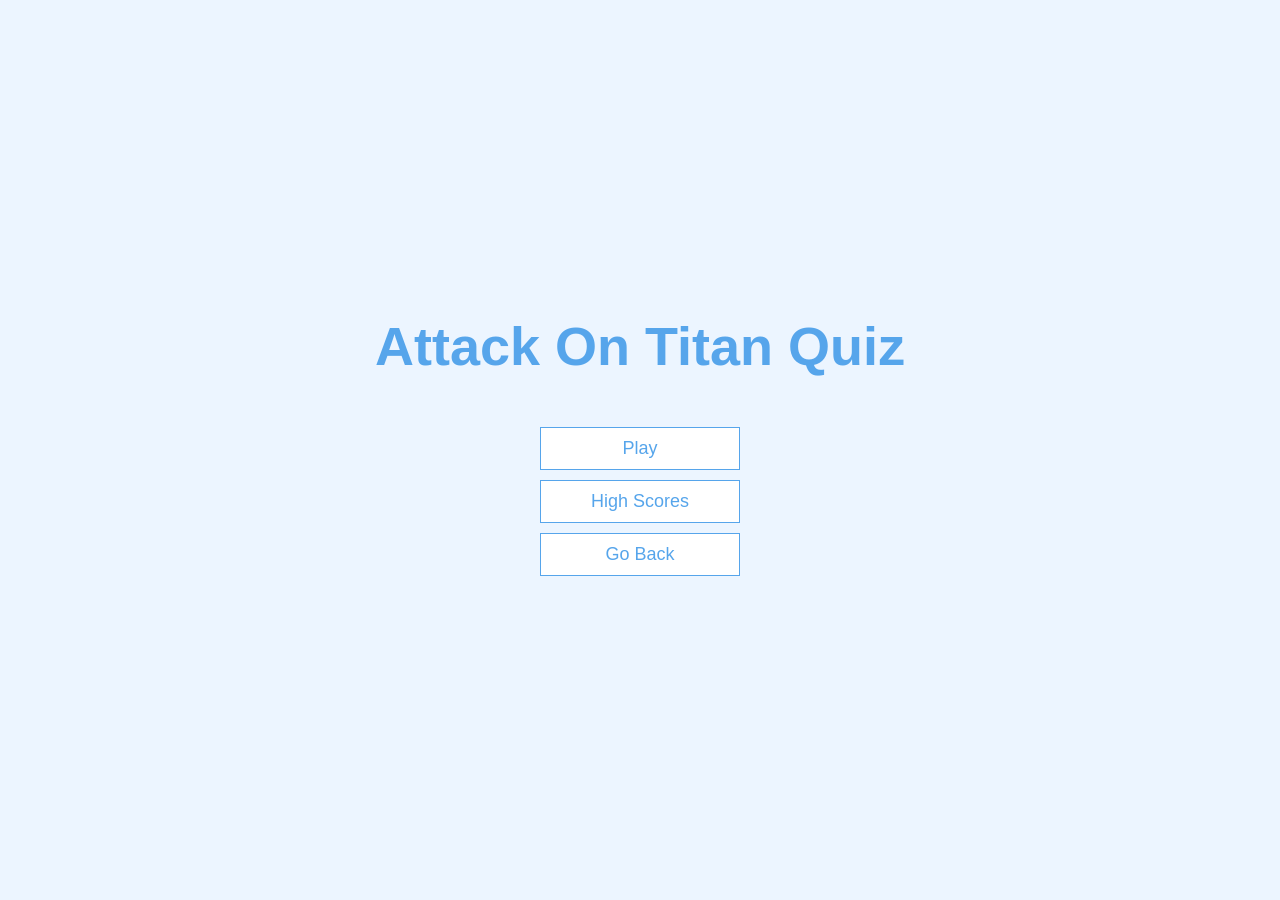
<file: index.html>
<!DOCTYPE html>
<html lang="en">
  <head>
    <meta charset="UTF-8" />
    <meta name="viewport" content="width=device-width, initial-scale=1.0" />
    <meta http-equiv="X-UA-Compatible" content="ie=edge" />
    <title>Attack On Titan Quiz</title>
    <link rel="stylesheet" href="/css/app.css" />
  </head>
  <body>
    <div class="container">
      <div id="home" class="flex-center flex-column">
        <h1>Attack On Titan Quiz</h1>
        <a class="btn" href="game.html">Play</a>
        <a class="btn" href="highscores.html">High Scores</a>
        <a class="btn" href="AOT.html">Go Back</a>
      </div>
    </div>
  </body>
</html>
</file>
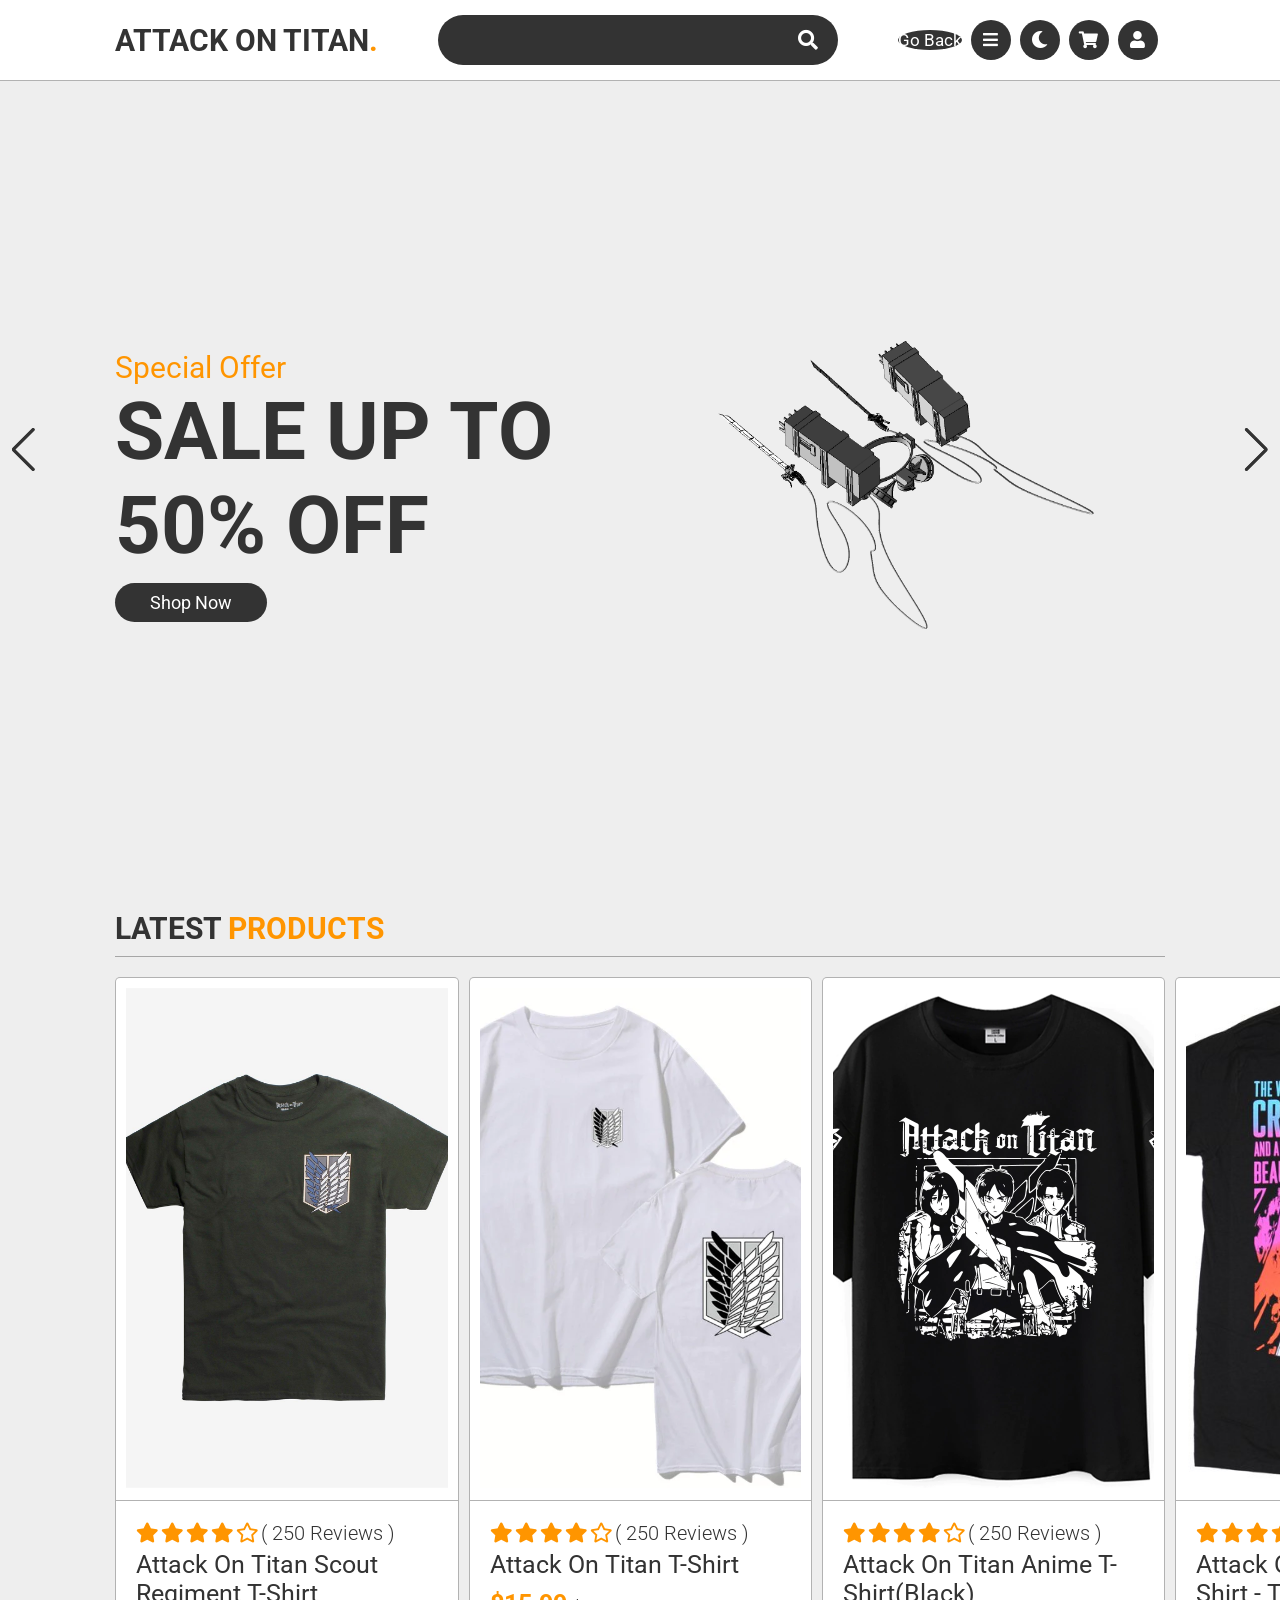
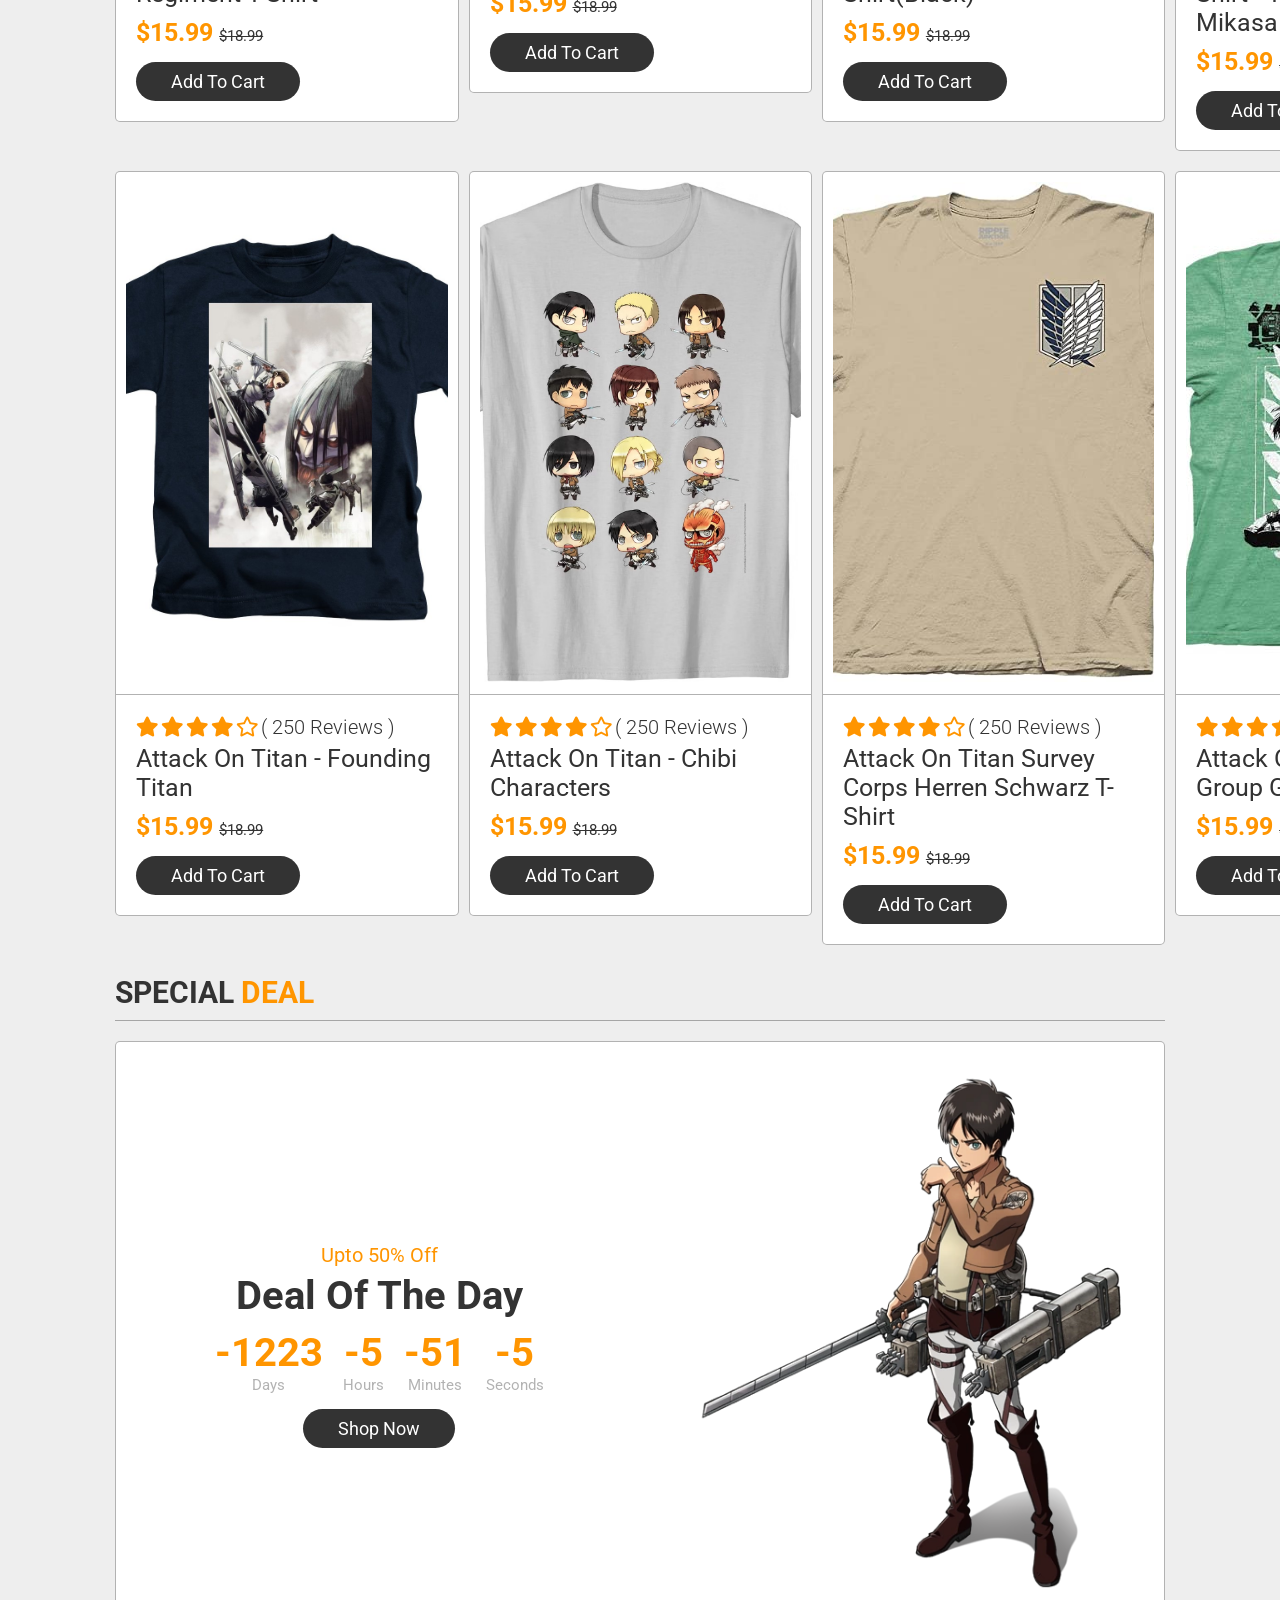
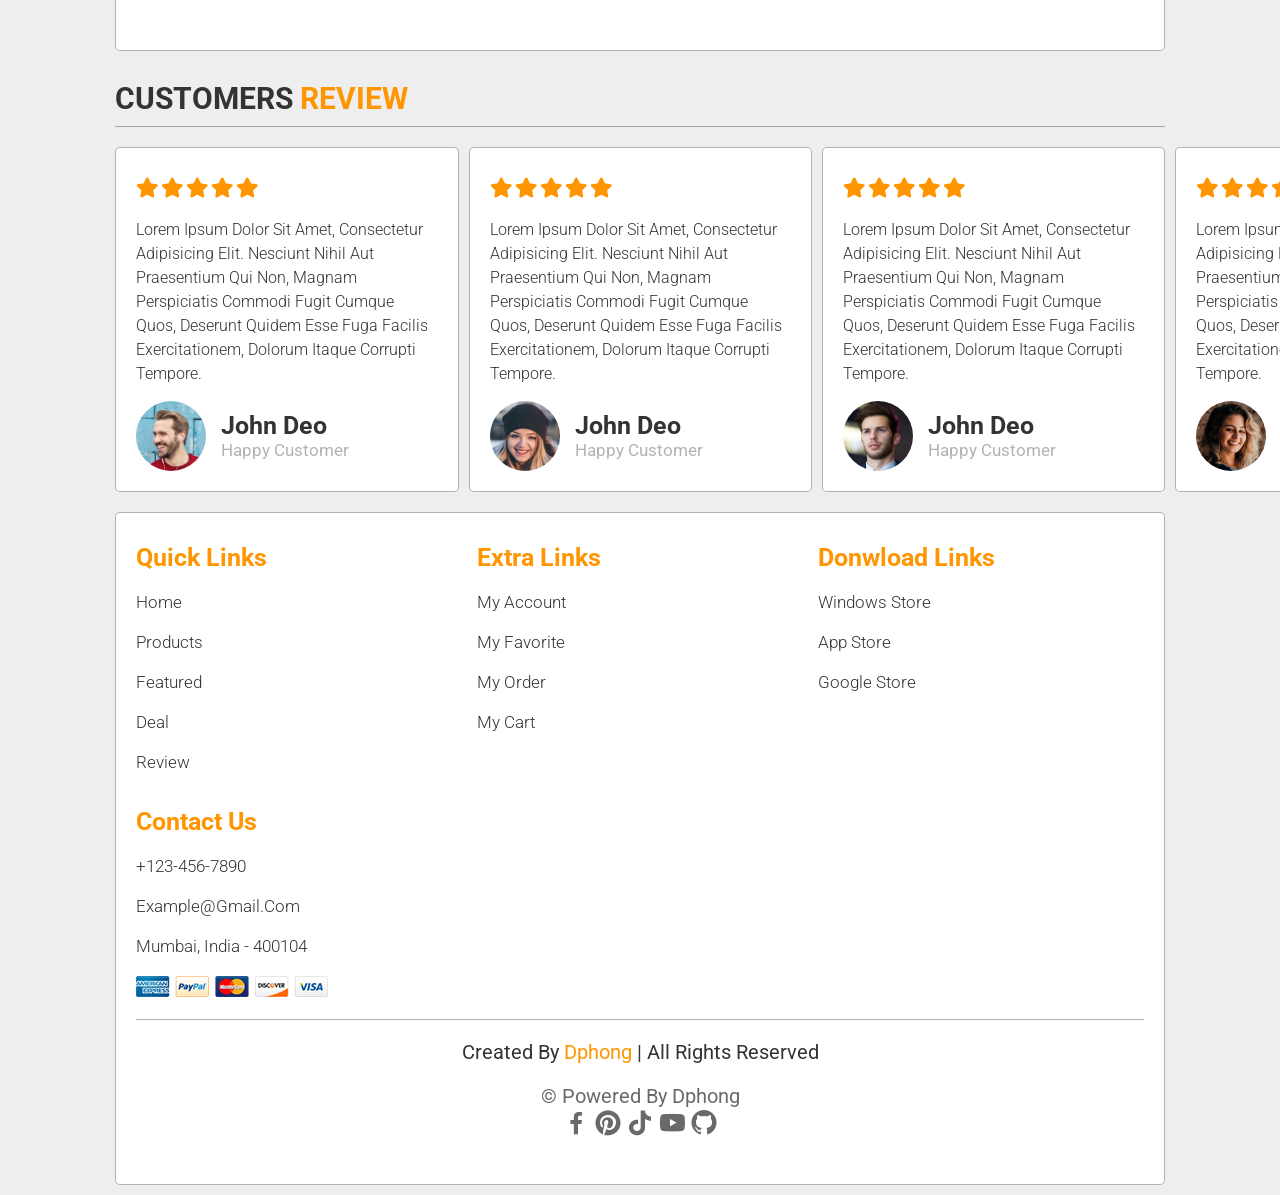
<file: AOT-SHOP.html>
<!DOCTYPE html>
<html lang="en">
<head>
    <meta charset="UTF-8">
    <meta http-equiv="X-UA-Compatible" content="IE=edge">
    <meta name="viewport" content="width=device-width, initial-scale=1.0">
    <title>AOT Shopping site | by dphong</title>
    <link href='https://unpkg.com/boxicons@2.0.9/css/boxicons.min.css' rel='stylesheet'>
    <link rel="stylesheet" href="https://unpkg.com/swiper/swiper-bundle.min.css" />

    <!-- font awesome cdn link  -->
    <link rel="stylesheet" href="https://cdnjs.cloudflare.com/ajax/libs/font-awesome/5.15.3/css/all.min.css">

    <!-- custom css file link  -->
    <link rel="stylesheet" href="/css/AOT-SHOP.css">

</head>
<body>
    
<!-- header section starts  -->

<header>

    <a href="#" class="logo">Attack On Titan<span>.</span></a>

    <form action="">
        <input type="search" id="search-bar">
        <label for="search-bar" class="fas fa-search"></label>
    </form>

    <div class="icons">
        <a href="AOT.html" >Go back</a>
        <div id="menu-bar" class="fas fa-bars"></div>
        <div id="theme-toggler" class="fas fa-moon"></div>
        <a href="#" class="fas fa-shopping-cart"></a>
        <a href="#" class="fas fa-user"></a>
    </div>

</header>

<!-- header section ends -->

<!-- navbar section  -->

<nav class="navbar">

    <div class="user">
        <img src="images-shop/user-img.png" alt="">
        <h3>shaikh anas</h3>
    </div>

    <div class="links">
        <a href="#home">home</a>
        <a href="#products">products</a>
        <a href="#featured">featured</a>
        <a href="#deal">deal</a>
        <a href="#review">review</a>
    </div>

    <div id="close" class="fas fa-times"></div>

</nav>

<!-- home section starts  -->

<section class="home" id="home">

    <div class="content">
        <span>special offer</span>
        <h3>sale up to 50% off</h3>
        <a href="#" class="btn">shop now</a>
    </div>

    <div class="image">
        <img src="images-shop/home-img.png" alt="">
    </div>

</section>

<!-- home section ends -->

<!-- products section starts  -->

<section class="products" id="products">

    <h1 class="heading"> latest <span>products</span> </h1>

<div class="swiper-container product-slider gap">
    <div class="swiper-wrapper">
        <div class="swiper-slide">
            <div class="slide">
                <div class="icons">
                    <a href="#" class="fas fa-heart"></a>
                    <a href="#" class="fas fa-search"></a>
                    <a href="#" class="fas fa-eye"></a>
                </div>
                <div class="image">
                    <img src="images-shop/p-1.png" alt="">
                </div>
                <div class="content">
                    <div class="stars">
                        <i class="fas fa-star"></i>
                        <i class="fas fa-star"></i>
                        <i class="fas fa-star"></i>
                        <i class="fas fa-star"></i>
                        <i class="far fa-star"></i>
                        <span>( 250 reviews )</span>
                    </div>
                    <h3>Attack On Titan Scout Regiment T-Shirt</h3>
                    <div class="price">$15.99 <span>$18.99</span></div>
                    <a href="#" class="btn">add to cart</a>
                </div>
            </div>
        </div>
        <div class="swiper-slide">
            <div class="slide">
                <div class="icons">
                    <a href="#" class="fas fa-heart"></a>
                    <a href="#" class="fas fa-search"></a>
                    <a href="#" class="fas fa-eye"></a>
                </div>
                <div class="image">
                    <img src="images-shop/p-2.png" alt="">
                </div>
                <div class="content">
                    <div class="stars">
                        <i class="fas fa-star"></i>
                        <i class="fas fa-star"></i>
                        <i class="fas fa-star"></i>
                        <i class="fas fa-star"></i>
                        <i class="far fa-star"></i>
                        <span>( 250 reviews )</span>
                    </div>
                    <h3>Attack On Titan T-Shirt</h3>
                    <div class="price">$15.99 <span>$18.99</span></div>
                    <a href="#" class="btn">add to cart</a>
                </div>
            </div>
        </div>
        <div class="swiper-slide">
            <div class="slide">
                <div class="icons">
                    <a href="#" class="fas fa-heart"></a>
                    <a href="#" class="fas fa-search"></a>
                    <a href="#" class="fas fa-eye"></a>
                </div>
                <div class="image">
                    <img src="images-shop/p-3.png" alt="">
                </div>
                <div class="content">
                    <div class="stars">
                        <i class="fas fa-star"></i>
                        <i class="fas fa-star"></i>
                        <i class="fas fa-star"></i>
                        <i class="fas fa-star"></i>
                        <i class="far fa-star"></i>
                        <span>( 250 reviews )</span>
                    </div>
                    <h3>Attack On Titan Anime T-Shirt(Black)</h3>
                    <div class="price">$15.99 <span>$18.99</span></div>
                    <a href="#" class="btn">add to cart</a>
                </div>
            </div>
        </div>
        <div class="swiper-slide">
            <div class="slide">
                <div class="icons">
                    <a href="#" class="fas fa-heart"></a>
                    <a href="#" class="fas fa-search"></a>
                    <a href="#" class="fas fa-eye"></a>
                </div>
                <div class="image">
                    <img src="images-shop/p-4.png" alt="">
                </div>
                <div class="content">
                    <div class="stars">
                        <i class="fas fa-star"></i>
                        <i class="fas fa-star"></i>
                        <i class="fas fa-star"></i>
                        <i class="fas fa-star"></i>
                        <i class="far fa-star"></i>
                        <span>( 250 reviews )</span>
                    </div>
                    <h3>Attack on Titan Mens T-Shirt - The World Is Cruel Mikasa Ackermann Image</h3>
                    <div class="price">$15.99 <span>$18.99</span></div>
                    <a href="#" class="btn">add to cart</a>
                </div>
            </div>
        </div>
        <div class="swiper-slide">
            <div class="slide">
                <div class="icons">
                    <a href="#" class="fas fa-heart"></a>
                    <a href="#" class="fas fa-search"></a>
                    <a href="#" class="fas fa-eye"></a>
                </div>
                <div class="image">
                    <img src="images-shop/p-5.png" alt="">
                </div>
                <div class="content">
                    <div class="stars">
                        <i class="fas fa-star"></i>
                        <i class="fas fa-star"></i>
                        <i class="fas fa-star"></i>
                        <i class="fas fa-star"></i>
                        <i class="far fa-star"></i>
                        <span>( 250 reviews )</span>
                    </div>
                    <h3>OFFICAL Attack On Titan Merch</h3>
                    <div class="price">$15.99 <span>$18.99</span></div>
                    <a href="#" class="btn">add to cart</a>
                </div>
            </div>
        </div>
    </div>
    <div class="swiper-button-next"></div>
    <div class="swiper-button-prev"></div>
</div>

<div class="swiper-container product-slider">
    <div class="swiper-wrapper">
        <div class="swiper-slide">
            <div class="slide">
                <div class="icons">
                    <a href="#" class="fas fa-heart"></a>
                    <a href="#" class="fas fa-search"></a>
                    <a href="#" class="fas fa-eye"></a>
                </div>
                <div class="image">
                    <img src="images-shop/p-6.png" alt="">
                </div>
                <div class="content">
                    <div class="stars">
                        <i class="fas fa-star"></i>
                        <i class="fas fa-star"></i>
                        <i class="fas fa-star"></i>
                        <i class="fas fa-star"></i>
                        <i class="far fa-star"></i>
                        <span>( 250 reviews )</span>
                    </div>
                    <h3>Attack On Titan - Founding Titan</h3>
                    <div class="price">$15.99 <span>$18.99</span></div>
                    <a href="#" class="btn">add to cart</a>
                </div>
            </div>
        </div>
        <div class="swiper-slide">
            <div class="slide">
                <div class="icons">
                    <a href="#" class="fas fa-heart"></a>
                    <a href="#" class="fas fa-search"></a>
                    <a href="#" class="fas fa-eye"></a>
                </div>
                <div class="image">
                    <img src="images-shop/p-7.png" alt="">
                </div>
                <div class="content">
                    <div class="stars">
                        <i class="fas fa-star"></i>
                        <i class="fas fa-star"></i>
                        <i class="fas fa-star"></i>
                        <i class="fas fa-star"></i>
                        <i class="far fa-star"></i>
                        <span>( 250 reviews )</span>
                    </div>
                    <h3>Attack On Titan - Chibi Characters</h3>
                    <div class="price">$15.99 <span>$18.99</span></div>
                    <a href="#" class="btn">add to cart</a>
                </div>
            </div>
        </div>
        <div class="swiper-slide">
            <div class="slide">
                <div class="icons">
                    <a href="#" class="fas fa-heart"></a>
                    <a href="#" class="fas fa-search"></a>
                    <a href="#" class="fas fa-eye"></a>
                </div>
                <div class="image">
                    <img src="images-shop/p-8.png" alt="">
                </div>
                <div class="content">
                    <div class="stars">
                        <i class="fas fa-star"></i>
                        <i class="fas fa-star"></i>
                        <i class="fas fa-star"></i>
                        <i class="fas fa-star"></i>
                        <i class="far fa-star"></i>
                        <span>( 250 reviews )</span>
                    </div>
                    <h3>Attack On Titan Survey Corps Herren Schwarz T-Shirt</h3>
                    <div class="price">$15.99 <span>$18.99</span></div>
                    <a href="#" class="btn">add to cart</a>
                </div>
            </div>
        </div>
        <div class="swiper-slide">
            <div class="slide">
                <div class="icons">
                    <a href="#" class="fas fa-heart"></a>
                    <a href="#" class="fas fa-search"></a>
                    <a href="#" class="fas fa-eye"></a>
                </div>
                <div class="image">
                    <img src="images-shop/p-9.png" alt="">
                </div>
                <div class="content">
                    <div class="stars">
                        <i class="fas fa-star"></i>
                        <i class="fas fa-star"></i>
                        <i class="fas fa-star"></i>
                        <i class="fas fa-star"></i>
                        <i class="far fa-star"></i>
                        <span>( 250 reviews )</span>
                    </div>
                    <h3>Attack On Titan - Scout group green T-Shirt</h3>
                    <div class="price">$15.99 <span>$18.99</span></div>
                    <a href="#" class="btn">add to cart</a>
                </div>
            </div>
        </div>
        <div class="swiper-slide">
            <div class="slide">
                <div class="icons">
                    <a href="#" class="fas fa-heart"></a>
                    <a href="#" class="fas fa-search"></a>
                    <a href="#" class="fas fa-eye"></a>
                </div>
                <div class="image">
                    <img src="images-shop/p-10.png" alt="">
                </div>
                <div class="content">
                    <div class="stars">
                        <i class="fas fa-star"></i>
                        <i class="fas fa-star"></i>
                        <i class="fas fa-star"></i>
                        <i class="fas fa-star"></i>
                        <i class="far fa-star"></i>
                        <span>( 250 reviews )</span>
                    </div>
                    <h3>Attack On Titan - Levi T-shirt</h3>
                    <div class="price">$15.99 <span>$18.99</span></div>
                    <a href="#" class="btn">add to cart</a>
                </div>
            </div>
        </div>
    </div>
    <div class="swiper-button-next"></div>
    <div class="swiper-button-prev"></div>
</div>

</section>

<!-- products section ends -->

<!-- featured section starts  -->


<!-- featured section ends -->

<!-- deal section starts  -->

<section class="deal" id="deal">

    <h1 class="heading"> special <span>deal</span> </h1>

    <div class="row">

        <div class="content">
            <span class="discount">upto 50% off</span>
            <h3 class="text">deal of the day</h3>
            <div class="count-down">
                <div class="box">
                    <h3 id="days">00</h3>
                    <span>days</span>
                </div>
                <div class="box">
                    <h3 id="hours">00</h3>
                    <span>hours</span>
                </div>
                <div class="box">
                    <h3 id="minutes">00</h3>
                    <span>minutes</span>
                </div>
                <div class="box">
                    <h3 id="seconds">00</h3>
                    <span>seconds</span>
                </div>
            </div>
            <a href="#" class="btn">shop now</a>
        </div>

        <div class="image">
            <img src="images-shop/counter-img.png" alt="">
        </div>

    </div>

</section>

<!-- deal section ends -->

<!-- review section starts  -->

<section class="review" id="review">

    <h1 class="heading"> customers <span>review</span> </h1>

<div class="swiper-container review-slider">
    <div class="swiper-wrapper">
        <div class="swiper-slide">
            <div class="slide">
                <div class="stars">
                    <i class="fas fa-star"></i>
                    <i class="fas fa-star"></i>
                    <i class="fas fa-star"></i>
                    <i class="fas fa-star"></i>
                    <i class="fas fa-star"></i>
                </div>
                <p>Lorem ipsum dolor sit amet, consectetur adipisicing elit. Nesciunt nihil aut praesentium qui non, magnam perspiciatis commodi fugit cumque quos, deserunt quidem esse fuga facilis exercitationem, dolorum itaque corrupti tempore.</p>
                <div class="user">
                    <img src="images-shop/pic-1.png" alt="">
                    <div class="user-info">
                        <h3>john deo</h3>
                        <span>happy customer</span>
                    </div>
                </div>
            </div>
        </div>
        <div class="swiper-slide">
            <div class="slide">
                <div class="stars">
                    <i class="fas fa-star"></i>
                    <i class="fas fa-star"></i>
                    <i class="fas fa-star"></i>
                    <i class="fas fa-star"></i>
                    <i class="fas fa-star"></i>
                </div>
                <p>Lorem ipsum dolor sit amet, consectetur adipisicing elit. Nesciunt nihil aut praesentium qui non, magnam perspiciatis commodi fugit cumque quos, deserunt quidem esse fuga facilis exercitationem, dolorum itaque corrupti tempore.</p>
                <div class="user">
                    <img src="images-shop/pic-2.png" alt="">
                    <div class="user-info">
                        <h3>john deo</h3>
                        <span>happy customer</span>
                    </div>
                </div>
            </div>
        </div>
        <div class="swiper-slide">
            <div class="slide">
                <div class="stars">
                    <i class="fas fa-star"></i>
                    <i class="fas fa-star"></i>
                    <i class="fas fa-star"></i>
                    <i class="fas fa-star"></i>
                    <i class="fas fa-star"></i>
                </div>
                <p>Lorem ipsum dolor sit amet, consectetur adipisicing elit. Nesciunt nihil aut praesentium qui non, magnam perspiciatis commodi fugit cumque quos, deserunt quidem esse fuga facilis exercitationem, dolorum itaque corrupti tempore.</p>
                <div class="user">
                    <img src="images-shop/pic-3.png" alt="">
                    <div class="user-info">
                        <h3>john deo</h3>
                        <span>happy customer</span>
                    </div>
                </div>
            </div>
        </div>
        <div class="swiper-slide">
            <div class="slide">
                <div class="stars">
                    <i class="fas fa-star"></i>
                    <i class="fas fa-star"></i>
                    <i class="fas fa-star"></i>
                    <i class="fas fa-star"></i>
                    <i class="fas fa-star"></i>
                </div>
                <p>Lorem ipsum dolor sit amet, consectetur adipisicing elit. Nesciunt nihil aut praesentium qui non, magnam perspiciatis commodi fugit cumque quos, deserunt quidem esse fuga facilis exercitationem, dolorum itaque corrupti tempore.</p>
                <div class="user">
                    <img src="images-shop/pic-4.png" alt="">
                    <div class="user-info">
                        <h3>john deo</h3>
                        <span>happy customer</span>
                    </div>
                </div>
            </div>
        </div>
    </div>
</div>

</section>

<!-- review section ends -->

<!-- footer section starts  -->

<section class="footer">

<div class="footer-container">

    <div class="box-container">

        <div class="box">
            <h3>quick links</h3>
            <a href="#">home</a>
            <a href="#">products</a>
            <a href="#">featured</a>
            <a href="#">deal</a>
            <a href="#">review</a>
        </div>

        <div class="box">
            <h3>extra links</h3>
            <a href="#">my account</a>
            <a href="#">my favorite</a>
            <a href="#">my order</a>
            <a href="#">my cart</a>
        </div>

        <div class="box">
            <h3>donwload links</h3>
            <a href="#">windows store</a>
            <a href="#">app store</a>
            <a href="#">google store</a>
        </div>

        <div class="box">
            <h3>contact us</h3>
            <a href="#">+123-456-7890</a>
            <a href="#">example@gmail.com</a>
            <a href="#">mumbai, india - 400104</a>
            <img src="images-shop/payment.png" alt="">
        </div>

    </div>

    <div class="credit"> created by <span> dphong </span> | all rights reserved </div>

    <div class="footers">
        <p>© Powered by dphong</p>
        <a href="https://www.facebook.com/profile.php?id=100026442681458"><i class='bx bxl-facebook'></i></a>
        <a href="https://www.pinterest.com/phong4801/"><i class='bx bxl-pinterest'></i></a>
        <a href="https://www.tiktok.com/@ponnekk0"><i class='bx bxl-tiktok'></i></a>
        <a href="https://www.youtube.com/channel/UCR7wr20RaIGBeWcuE6SfBFQ"><i class='bx bxl-youtube'></i></a>
        <a href="https://github.com/DinhPhongNe"><i class='bx bxl-github'></i></a>
    </div>

</div>

</section>

<!-- footer section ends -->
















<script src="https://unpkg.com/swiper/swiper-bundle.min.js"></script>

<!-- custom js file link -->
<script src="/js/AOT-SHOP.js"></script>

</body>
</html>
</file>
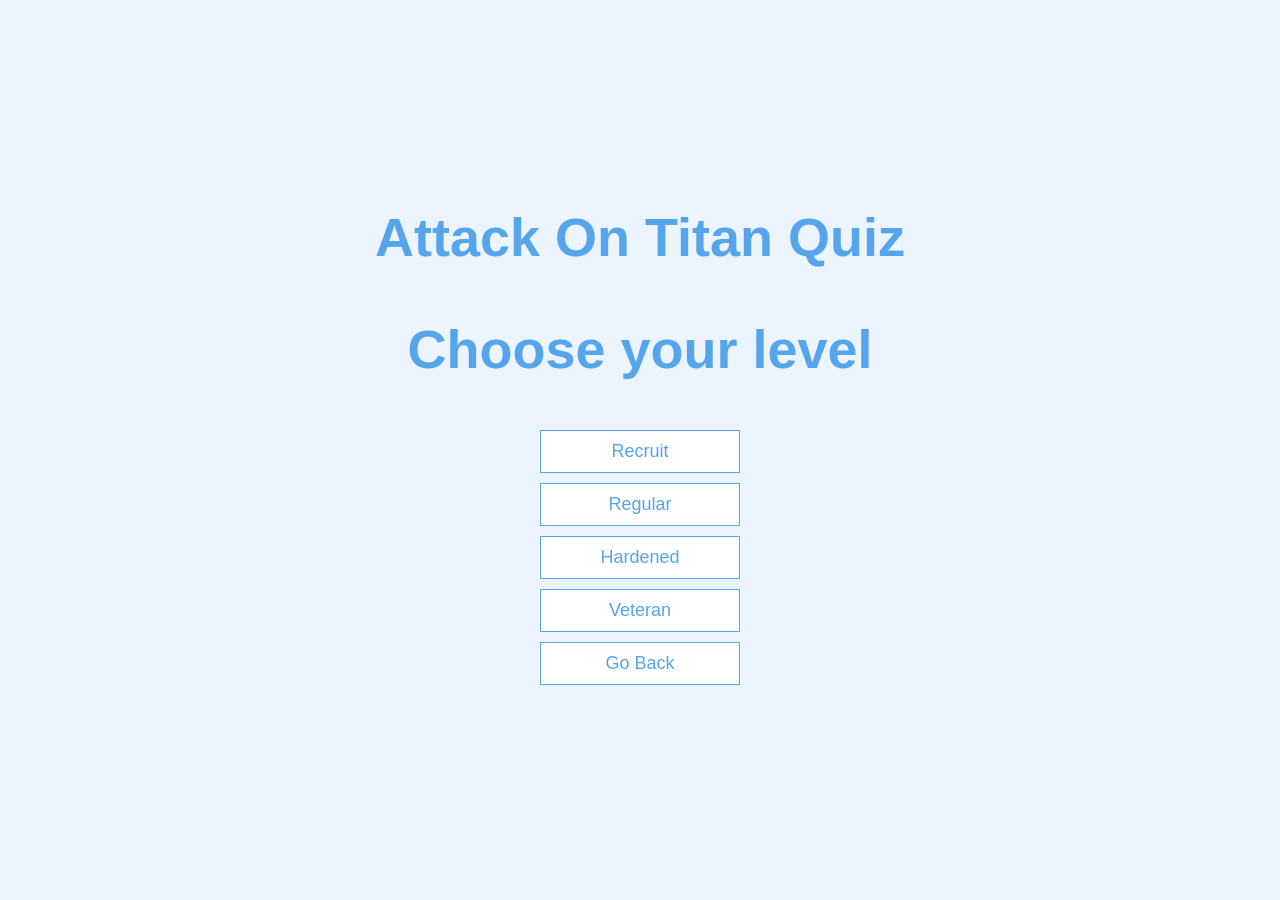
<file: choose_level.html>
<!DOCTYPE html>
<html lang="en">
  <head>
    <meta charset="UTF-8" />
    <meta name="viewport" content="width=device-width, initial-scale=1.0" />
    <meta http-equiv="X-UA-Compatible" content="ie=edge" />
    <title>Attack On Titan Quiz</title>
    <link rel="stylesheet" href="/css/app.css" />
  </head>
  <body>
    <div class="container">
      <div id="home" class="flex-center flex-column">
        <h1>Attack On Titan Quiz</h1>
        <h1>Choose your level</h1>
        <a class="btn" href="game.html">Recruit</a>
        <a class="btn" href="regular.html">Regular</a>
        <a class="btn" href="Hardened.html">Hardened</a>
        <a class="btn" href="veteran.html">Veteran</a>
        <a class="btn" href="index.html">Go Back</a>
      </div>
    </div>
  </body>
</html>
</file>
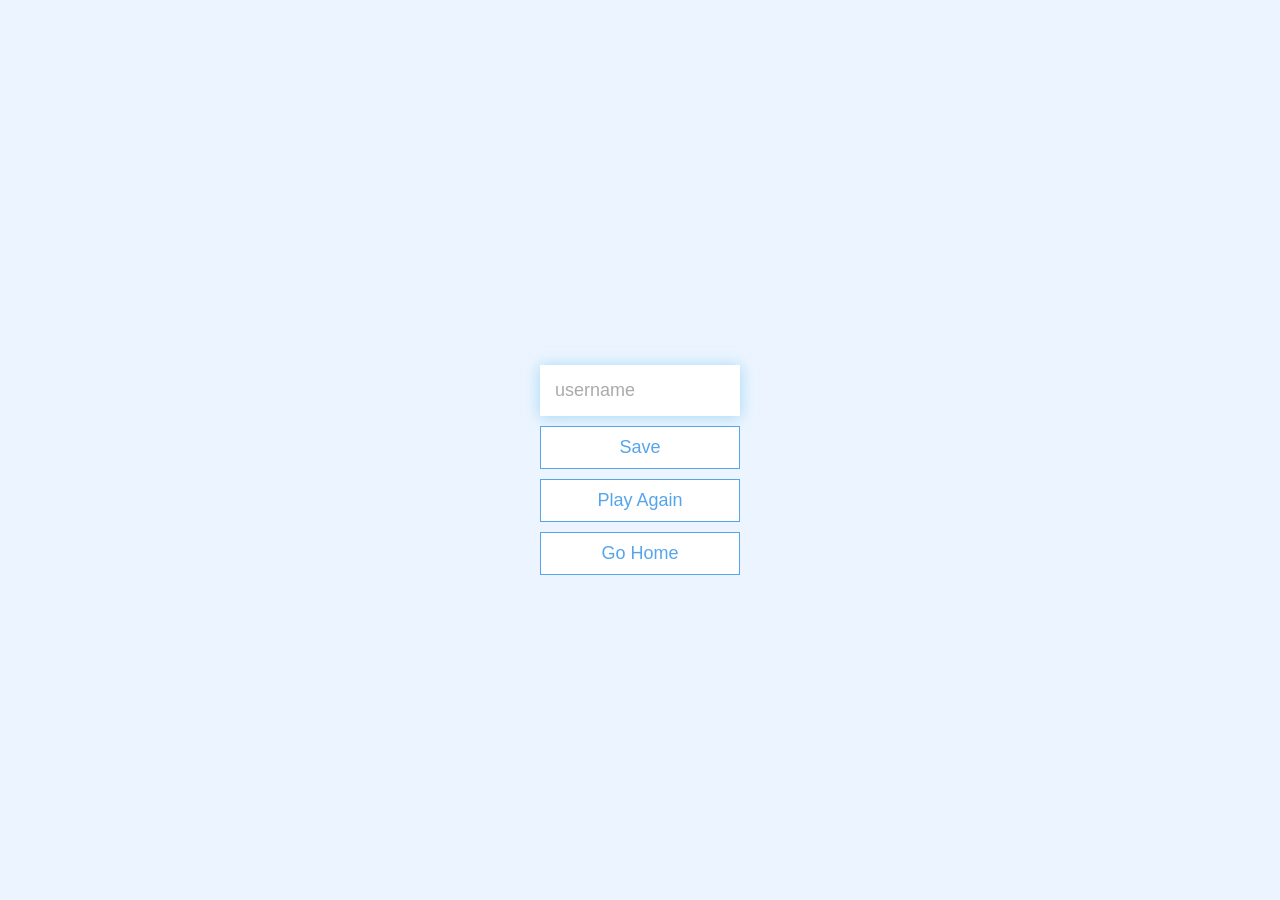
<file: end.html>
<!DOCTYPE html>
<html lang="en">
  <head>
    <meta charset="UTF-8" />
    <meta name="viewport" content="width=device-width, initial-scale=1.0" />
    <meta http-equiv="X-UA-Compatible" content="ie=edge" />
    <title>Congrats!</title>
    <link rel="stylesheet" href="/css/app.css" />
  </head>
  <body>
    <div class="container">
      <div id="end" class="flex-center flex-column">
        <h1 id="finalScore"></h1>
        <form>
          <input
            type="text"
            name="username"
            id="username"
            placeholder="username"
          />
          <button
            type="submit"
            class="btn"
            id="saveScoreBtn"
            onclick="saveHighScore(event)"
            disabled
          >
            Save
          </button>
        </form>
        <a class="btn" href="/game.html">Play Again</a>
        <a class="btn" href="/">Go Home</a>
      </div>
    </div>
    <script src="js/end.js"></script>
  </body>
</html>
</file>
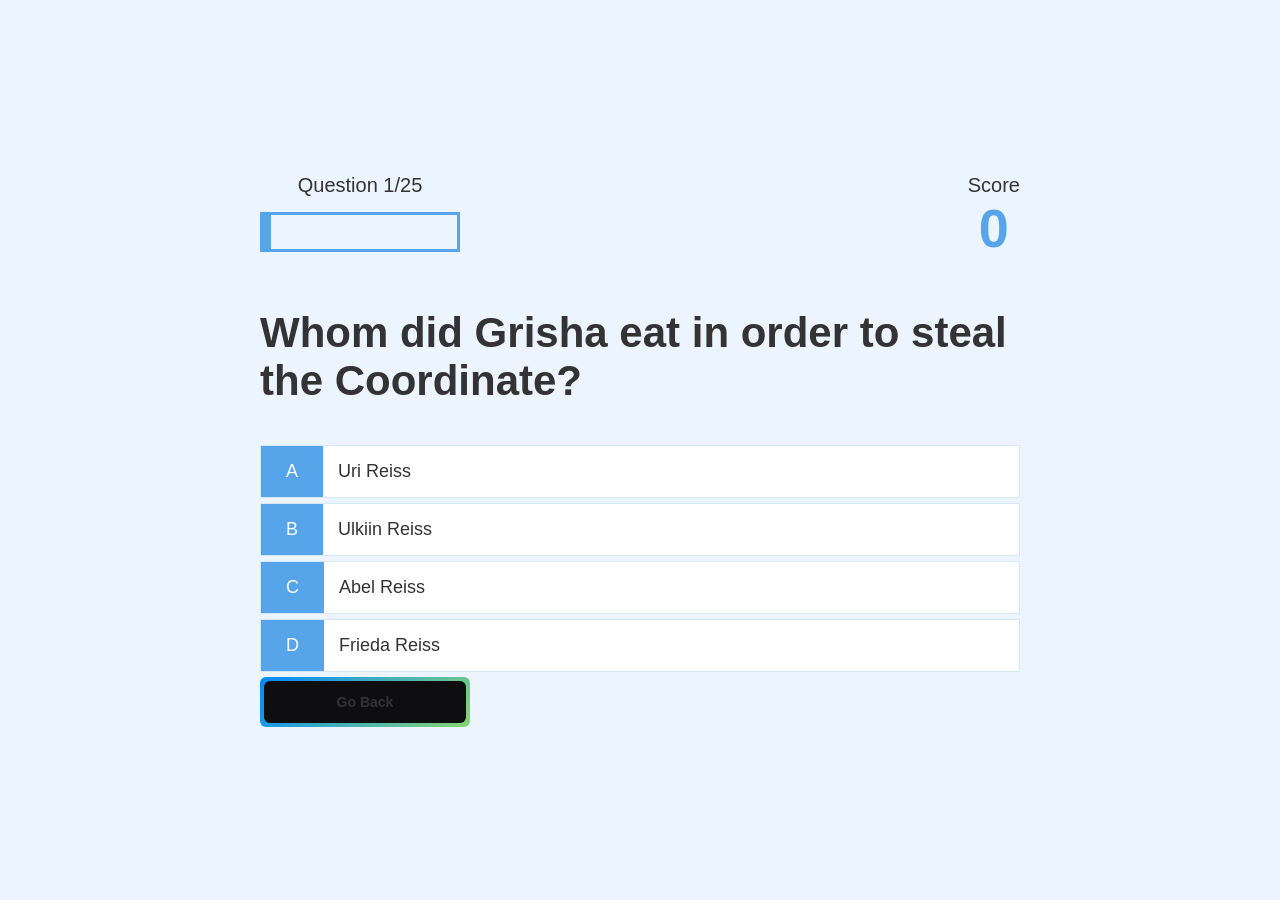
<file: game.html>
<!DOCTYPE html>
<html lang="en">
  <head>
    <meta charset="UTF-8" />
    <meta name="viewport" content="width=device-width, initial-scale=1.0" />
    <meta http-equiv="X-UA-Compatible" content="ie=edge" />
    <title>Quick Quiz - Play</title>
    <link rel="stylesheet" href="/css/app.css" />
    <link rel="stylesheet" href="/css/game.css" />
  </head>
  <body>
    <div class="container">
      <div id="game" class="justify-center flex-column">
        <div id="hud">
          <div id="hud-item">
            <p id="progressText" class="hud-prefix">
              Question
            </p>
            <div id="progressBar">
              <div id="progressBarFull"></div>
            </div>
          </div>
          <div id="hud-item">
            <p class="hud-prefix">
              Score
            </p>
            <h1 class="hud-main-text" id="score">
              0
            </h1>
          </div>
        </div>
        <h2 id="question">What is the answer to this questions?</h2>
        <div class="choice-container">
          <p class="choice-prefix">A</p>
          <p class="choice-text" data-number="1">Choice 1</p>
        </div>
        <div class="choice-container">
          <p class="choice-prefix">B</p>
          <p class="choice-text" data-number="2">Choice 2</p>
        </div>
        <div class="choice-container">
          <p class="choice-prefix">C</p>
          <p class="choice-text" data-number="3">Choice 3</p>
        </div>
        <div class="choice-container">
          <p class="choice-prefix">D</p>
          <p class="choice-text" data-number="4">Choice 4</p>
        </div>
        <a class="button1" href="index.html">
          <span class="btn1">Go Back</span>
         </a>
      </div>
    </div>
    <script src="/js/game.js"></script>
  </body>
</html>
</file>
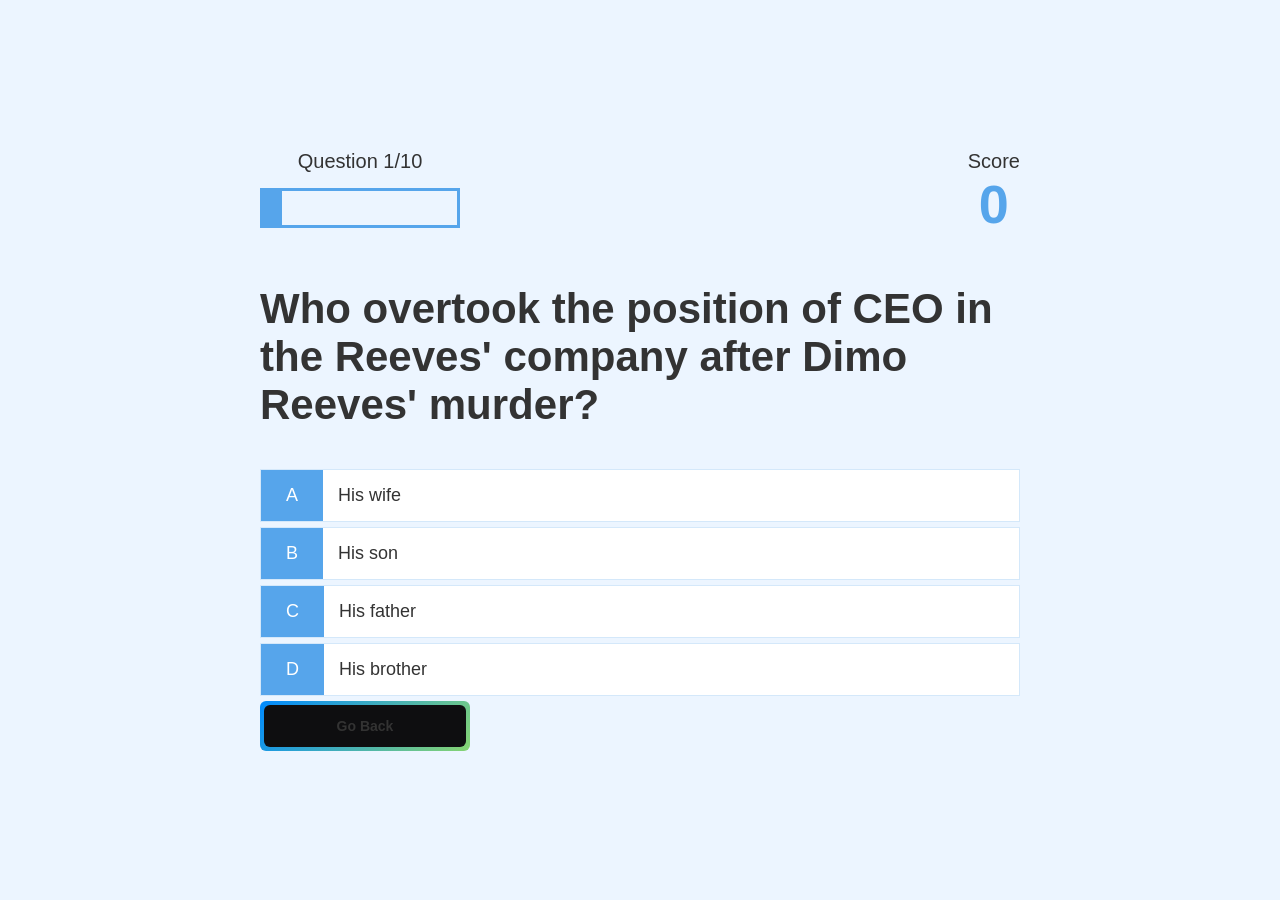
<file: Hardened.html>
<!DOCTYPE html>
<html lang="en">
  <head>
    <meta charset="UTF-8" />
    <meta name="viewport" content="width=device-width, initial-scale=1.0" />
    <meta http-equiv="X-UA-Compatible" content="ie=edge" />
    <title>Quick Quiz - Play</title>
    <link rel="stylesheet" href="/css/app.css" />
    <link rel="stylesheet" href="/css/game.css" />
  </head>
  <body>
    <div class="container">
      <div id="game" class="justify-center flex-column">
        <div id="hud">
          <div id="hud-item">
            <p id="progressText" class="hud-prefix">
              Question
            </p>
            <div id="progressBar">
              <div id="progressBarFull"></div>
            </div>
          </div>
          <div id="hud-item">
            <p class="hud-prefix">
              Score
            </p>
            <h1 class="hud-main-text" id="score">
              0
            </h1>
          </div>
        </div>
        <h2 id="question">What is the answer to this questions?</h2>
        <div class="choice-container">
          <p class="choice-prefix">A</p>
          <p class="choice-text" data-number="1">Choice 1</p>
        </div>
        <div class="choice-container">
          <p class="choice-prefix">B</p>
          <p class="choice-text" data-number="2">Choice 2</p>
        </div>
        <div class="choice-container">
          <p class="choice-prefix">C</p>
          <p class="choice-text" data-number="3">Choice 3</p>
        </div>
        <div class="choice-container">
          <p class="choice-prefix">D</p>
          <p class="choice-text" data-number="4">Choice 4</p>
        </div>
        <a class="button1" href="index.html">
          <span class="btn1">Go Back</span>
         </a>
      </div>
    </div>
    <script src="/js/game-harderned.js"></script>
  </body>
</html>
</file>
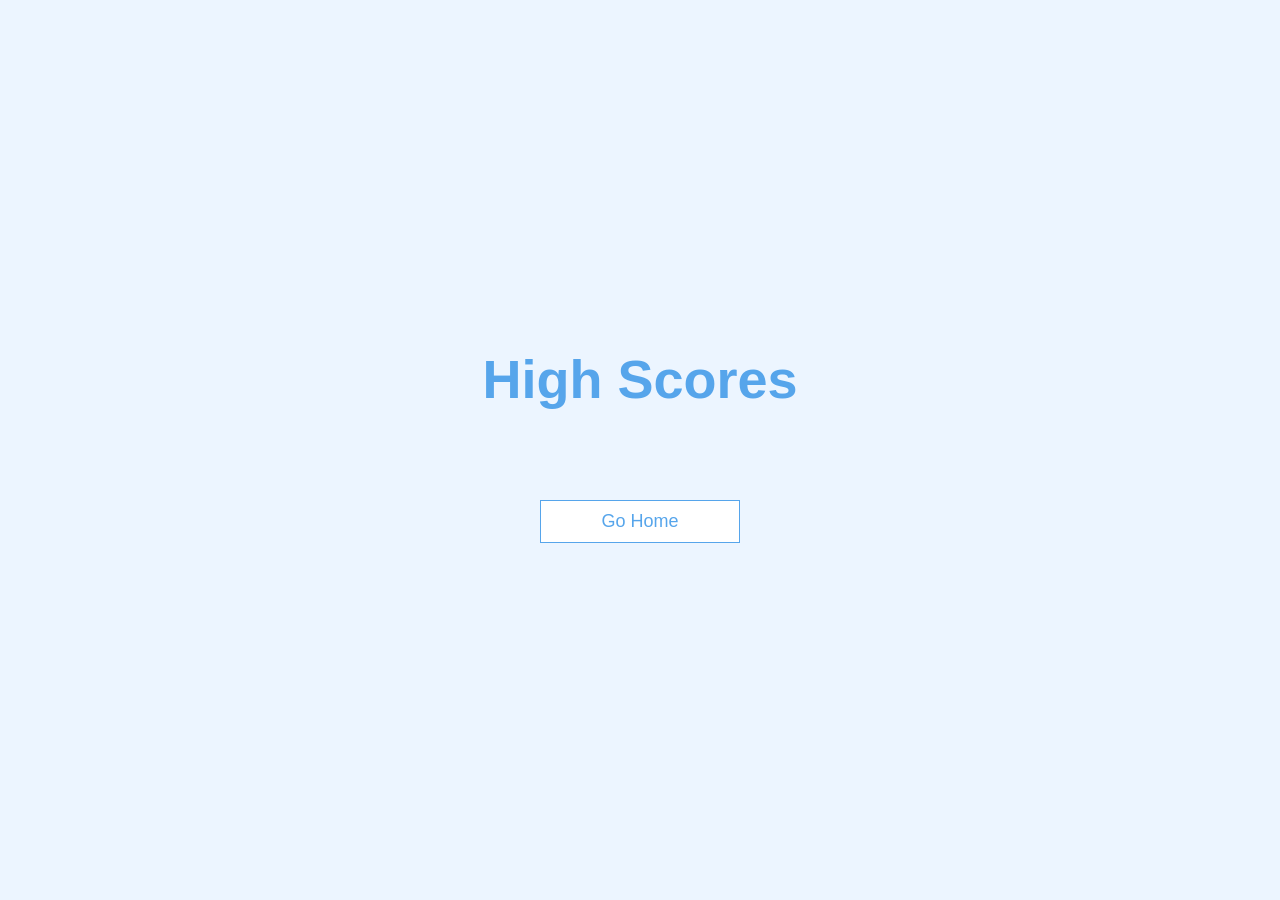
<file: highscores.html>
<!DOCTYPE html>
<html lang="en">
  <head>
    <meta charset="UTF-8" />
    <meta name="viewport" content="width=device-width, initial-scale=1.0" />
    <meta http-equiv="X-UA-Compatible" content="ie=edge" />
    <title>High Scores</title>
    <link rel="stylesheet" href="/css/app.css" />
    <link rel="stylesheet" href="/css/highscores.css" />
  </head>
  <body>
    <div class="container">
      <div id="highScores" class="flex-center flex-column">
        <h1 id="finalScore">High Scores</h1>
        <ul id="highScoresList"></ul>
        <a class="btn" href="/">Go Home</a>
      </div>
    </div>
    <script src="/js/highscores.js"></script>
  </body>
</html>
</file>
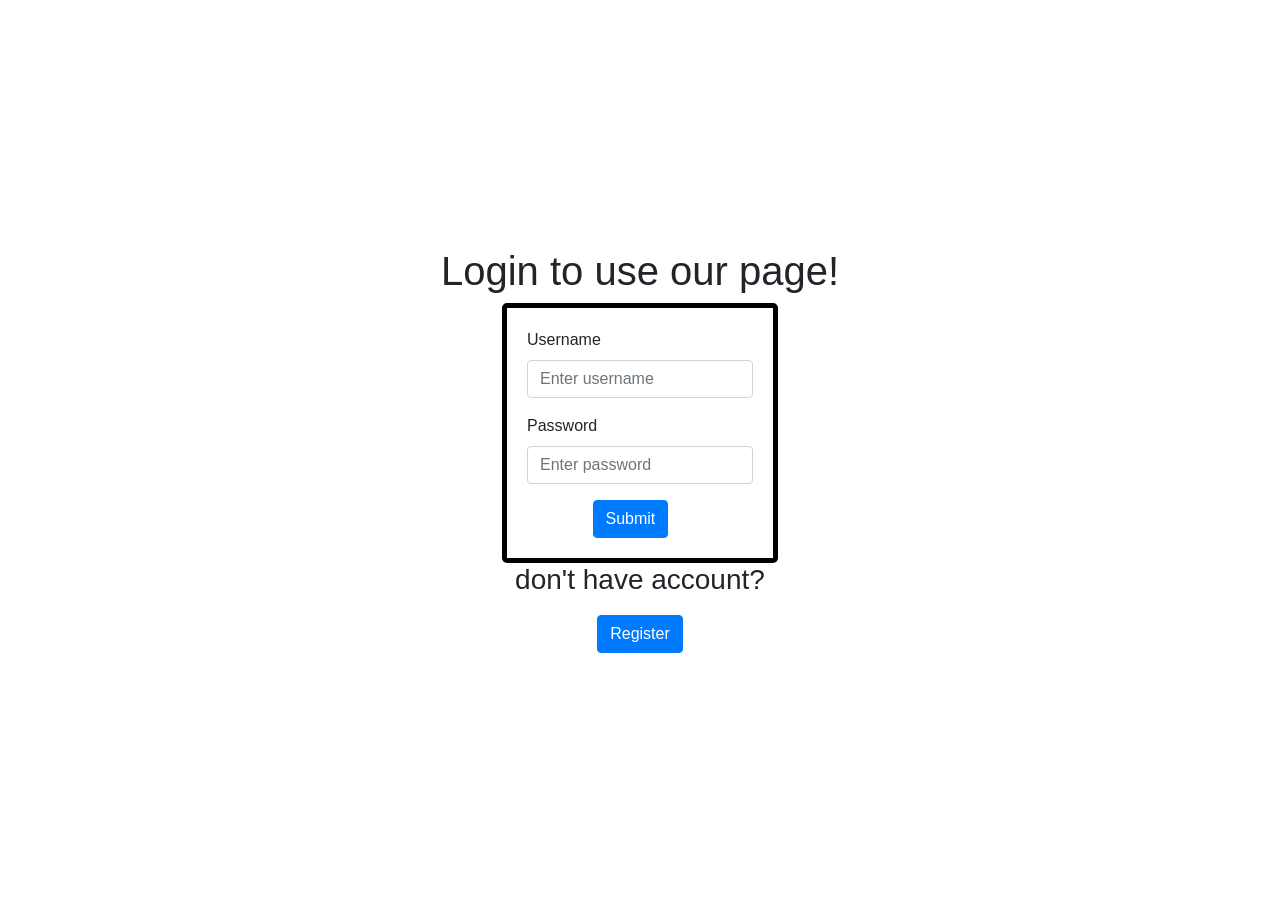
<file: login.html>
<!DOCTYPE html>
<html lang="en">

<head>
    <meta charset="UTF-8">
    <meta http-equiv="X-UA-Compatible" content="IE=edge">
    <meta name="viewport" content="width=device-width, initial-scale=1.0">
    <link rel="stylesheet" href="/css/style.css">
    <link rel="stylesheet" href="https://cdn.jsdelivr.net/npm/bootstrap@4.0.0/dist/css/bootstrap.min.css"
        integrity="sha384-Gn5384xqQ1aoWXA+058RXPxPg6fy4IWvTNh0E263XmFcJlSAwiGgFAW/dAiS6JXm" crossorigin="anonymous">
    <title>Login</title>
</head>

<body>

    <div class="form">
        <h1>Login to use our page!</h1>
        <form id="form">
            <div class="form-group">
                <label>Username</label>
                <input type="text" class="form-control" id="username" placeholder="Enter username">
            </div>
            <div class="form-group">
                <label>Password</label>
                <input type="password" class="form-control" id="password" placeholder="Enter password">
            </div>
            <button type="submit" class="btn btn-primary">Submit</button>
        </form>
        <h3>don't have account?</h3>
        <a href="./register.html"><button class="btn btn-primary">Register</button></a>
    </div>
    <script src="./js/login.js"></script>
    <script src="https://code.jquery.com/jquery-3.2.1.slim.min.js"
        integrity="sha384-KJ3o2DKtIkvYIK3UENzmM7KCkRr/rE9/Qpg6aAZGJwFDMVNA/GpGFF93hXpG5KkN"
        crossorigin="anonymous"></script>
    <script src="https://cdn.jsdelivr.net/npm/popper.js@1.12.9/dist/umd/popper.min.js"
        integrity="sha384-ApNbgh9B+Y1QKtv3Rn7W3mgPxhU9K/ScQsAP7hUibX39j7fakFPskvXusvfa0b4Q"
        crossorigin="anonymous"></script>
    <script src="https://cdn.jsdelivr.net/npm/bootstrap@4.0.0/dist/js/bootstrap.min.js"
        integrity="sha384-JZR6Spejh4U02d8jOt6vLEHfe/JQGiRRSQQxSfFWpi1MquVdAyjUar5+76PVCmYl"
        crossorigin="anonymous"></script>
</body>

</html>
</file>
<file: css/app.css>
:root {
  background-color: #ecf5ff;
  font-size: 62.5%;
}

* {
  box-sizing: border-box;
  font-family: Arial, Helvetica, sans-serif;
  margin: 0;
  padding: 0;
  color: #333;
}

h1,
h2,
h3,
h4 {
  margin-bottom: 1rem;
}

h1 {
  font-size: 5.4rem;
  color: #56a5eb;
  margin-bottom: 5rem;
}

h1 > span {
  font-size: 2.4rem;
  font-weight: 500;
}

h2 {
  font-size: 4.2rem;
  margin-bottom: 4rem;
  font-weight: 700;
}

h3 {
  font-size: 2.8rem;
  font-weight: 500;
}

/* UTILITIES */

.container {
  width: 100vw;
  height: 100vh;
  display: flex;
  justify-content: center;
  align-items: center;
  max-width: 80rem;
  margin: 0 auto;
  padding: 2rem;
}

.container > * {
  width: 100%;
}

.flex-column {
  display: flex;
  flex-direction: column;
}

.flex-center {
  justify-content: center;
  align-items: center;
}

.justify-center {
  justify-content: center;
}

.text-center {
  text-align: center;
}

.hidden {
  display: none;
}

/* BUTTONS */
.btn {
  font-size: 1.8rem;
  padding: 1rem 0;
  width: 20rem;
  text-align: center;
  border: 0.1rem solid #56a5eb;
  margin-bottom: 1rem;
  text-decoration: none;
  color: #56a5eb;
  background-color: white;
}

.btn:hover {
  cursor: pointer;
  box-shadow: 0 0.4rem 1.4rem 0 rgba(86, 185, 235, 0.5);
  transform: translateY(-0.1rem);
  transition: transform 150ms;
}

.btn[disabled]:hover {
  cursor: not-allowed;
  box-shadow: none;
  transform: none;
}

/* FORMS */
form {
  width: 100%;
  display: flex;
  flex-direction: column;
  align-items: center;
}

input {
  margin-bottom: 1rem;
  width: 20rem;
  padding: 1.5rem;
  font-size: 1.8rem;
  border: none;
  box-shadow: 0 0.1rem 1.4rem 0 rgba(86, 185, 235, 0.5);
}

input::placeholder {
  color: #aaa;
}
</file>
<file: css/AOT-SHOP.css>
@import url('https://fonts.googleapis.com/css2?family=Roboto:wght@100;300;400;500;700&display=swap');

:root{
    --orange:#ff9500;
    --white-color:#fff;
    --black-color:#333;
    --light-color:rgba(0,0,0,.3);
}

*{
    font-family: 'Roboto', sans-serif;
    margin:0; padding:0;
    box-sizing: border-box;
    outline: none; border:none;
    text-decoration: none;
    text-transform: capitalize;
    transition:.2s linear;
}

html{
    font-size: 62.5%;
    overflow-x: hidden;
    scroll-padding-top: 7.5rem;
    scroll-behavior: smooth;
}

html::-webkit-scrollbar{
    width:1rem;
}

html::-webkit-scrollbar-track{
    background:var(--white-color);
}

html::-webkit-scrollbar-thumb{
    background:var(--black-color);
    border-radius: 5rem;
}

body{
    background:#eee;
}

body.active{
    --white-color:#111;
    --black-color:#fff;
    --light-color:rgba(255,255,255,.3);
    background:#222;
}

section{
    padding:1rem 9%;
}

.heading{
    padding:1rem 0;
    margin-bottom: 2rem;
    border-bottom: .1rem solid var(--light-color);
    font-size: 3rem;
    color:var(--black-color);
    text-transform: uppercase;
}

.heading span{
    color:var(--orange);
    text-transform: uppercase;
}

.btn{
    display: inline-block;
    margin-top: 1rem;
    border-radius: 5rem;
    background: var(--black-color);
    color:var(--white-color);
    font-size: 1.8rem;
    padding:.9rem 3.5rem;
    cursor: pointer;
}

.btn:hover{
    background:var(--orange);
    color:#fff;
}

header{
    width: 100%;
    display: flex;
    align-items: center;
    justify-content: space-between;
    background: var(--white-color);
    border-bottom: .1rem solid var(--light-color);
    padding:1.5rem 9%;
}

header .logo{
    text-transform: uppercase;
    font-weight: bolder;
    color:var(--black-color);
    font-size: 3rem;
}

header .logo span{
    color:var(--orange);
}

header form{
    display: flex;
    align-items: center;
    width: 40rem;
    border-radius: 5rem;
    height: 5rem;
    background: var(--black-color);
    overflow:hidden;
}

header form input{
    width: 100%;
    height: 100%;
    background: none;
    font-size: 1.7rem;
    color:var(--white-color);
    padding:0 2rem;
    text-transform: none;
}

header form label{
    font-size: 2rem;
    padding-right: 2rem;
    color:var(--white-color);
    cursor: pointer;
}

header form label:hover{
    color:var(--orange);
}

header .icons div,
header .icons a{
    height: 4rem;
    width: 4rem;
    font-size: 1.7rem;
    line-height: 4rem;
    background: var(--black-color);
    color:var(--white-color);
    text-align: center;
    border-radius: 50%;
    cursor: pointer;
    margin-right: .7rem;
}

header .icons div:hover,
header .icons a:hover{
    background: var(--orange);
    color:#fff;
    transform: rotate(360deg);
}

header.active{
    position: fixed;
    top:0; left: 0;
    z-index: 100;
}

.navbar{
    position: fixed;
    top:0; left: -120%;
    z-index: 1000;
    height: 100%;
    background: var(--white-color);
    padding:3rem;
    width: 30rem;
}

.navbar.active{
    left: 0;
    box-shadow: 0 0 0 100vw var(--light-color);
}

.navbar .user{
    text-align: center;
    margin:3rem auto;
}

.navbar .user img{
    height: 15rem;
    width: 15rem;
    border-radius: 50%;
    border:.5rem solid var(--white-color);
    object-fit: cover;
    box-shadow: 5rem 2rem 0 -3rem var(--orange),
                -5rem -2rem 0 -3rem var(--orange);
}

.navbar .user h3{
    padding-top: .5rem;
    color:var(--black-color);
    font-weight: 500;
    font-size: 2rem;
}

.navbar .links a{
    display: block;
    border-bottom: .1rem solid var(--light-color);
    font-size: 2rem;
    padding:1.5rem 0;
    color:var(--black-color);
}

.navbar .links a:last-child{
    border: none;
}

.navbar .links a:hover{
    letter-spacing: .2rem;
    color:var(--orange);
}

.navbar #close{
    position: absolute;
    top:1rem; right:2rem;
    font-size: 3rem;
    cursor: pointer;
    color:var(--black-color);
}

.navbar #close:hover{
    color: var(--orange);
}

.home{
    min-height: 90vh;
    display: flex;
    align-items: center;
    flex-wrap: wrap-reverse;
    gap:1.5rem;
}

.home .content{
    flex:1 1 40rem;
}

.home .image{
    flex:1 1 40rem;
    text-align: center;
}

.home .image img{
    width:30vw;
}

.home .content span{
    color:var(--orange);
    font-size: 3rem;
}

.home .content h3{
    color:var(--black-color);
    font-size: 8rem;
    text-transform: uppercase;
}

.products .product-slider .slide{
    overflow: hidden;
    position: relative;
    border:.1rem solid var(--light-color);
    border-radius: .5rem;
    background: var(--white-color);
}

.products .product-slider .slide .image{
    padding:1rem;
}

.products .product-slider .slide .image img{
    height: 50rem;
    width: 100%;
    object-fit: cover;
}

.products .product-slider .slide .content{
    padding:2rem;
    border-top: .1rem solid var(--light-color);
}

.products .product-slider .slide .icons{
    position: absolute;
    top:0; right:-7rem;
}

.products .product-slider .slide:hover .icons{
    right:1rem;
}

.products .product-slider .slide .icons a{
    height:5rem;
    width:5rem;
    line-height: 5rem;
    text-align: center;
    font-size: 2rem;
    border-radius: 50%;
    background: var(--black-color);
    color:var(--white-color);
    display: block;
    margin-top: 1rem;
}

.products .product-slider .slide .icons a:hover{
    background:var(--orange);
    color:#fff;
}

.products .product-slider .slide .content .stars i{
    font-size: 2rem;
    color:var(--orange);
}

.products .product-slider .slide .content .stars span{
    font-size: 2rem;
    color:var(--black-color);
    font-weight: 300;
}

.products .product-slider .slide .content h3{
    color:var(--black-color);
    font-weight: normal;
    font-size: 2.5rem;
    padding:.5rem 0;
}

.products .product-slider .slide .content .price{
    color:var(--orange);
    font-weight: bolder;
    font-size: 2.5rem;
    padding:.5rem 0;
}

.products .product-slider .slide .content .price span{
    color:var(--black-color);
    font-weight: normal;
    font-size: 1.5rem;
    text-decoration: line-through;
}

.products .product-slider .swiper-button-next,
.products .product-slider .swiper-button-prev{
    color:var(--black-color);
}

.products .gap{
    margin-bottom: 2rem;
}

.deal .row{
    display: flex;
    align-items: center;
    flex-wrap: wrap;
    gap:1.5rem;
    text-align: center;
    border:.1rem solid var(--light-color);
    background:var(--white-color);
    border-radius: .5rem;
    padding:1rem;
}

.deal .row .content{
    flex:1 1 40rem;
    padding:1rem;
}

.deal .row .image{
    flex:1 1 40rem;
    padding:2rem;
}

.deal .row .image img{
    width:100%;
}

.deal .row .discount{
    font-size: 2rem;
    color:var(--orange);
}

.deal .row .text{
    font-size: 4rem;
    color:var(--black-color);
    padding:.5rem 0;
}

.deal .row .count-down{
    display: flex;
    gap:2rem;
    justify-content: center;
    padding:.5rem 0;
}

.deal .row .count-down h3{
    color:var(--orange);
    font-size: 4rem;
}

.deal .row .count-down span{
    color:var(--light-color);
    font-size: 1.5rem;
}

.review .review-slider .slide{
    background:var(--white-color);
    border-radius: .5rem;
    border:.1rem solid var(--light-color);
    padding:2rem;
}

.review .review-slider .slide .stars{
    padding:1rem 0;
}

.review .review-slider .slide .stars i{
   font-size: 2rem;
   color:var(--orange);
}

.review .review-slider .slide p{
    color:var(--black-color);
    font-size: 1.6rem;
    font-weight: 300;
    line-height: 1.5;
    padding:1rem 0;
}

.review .review-slider .slide .user{
    padding-top: .5rem;
    display: flex;
    align-items: center;
}

.review .review-slider .slide .user img{
    margin-right: 1.5rem;
    height:7rem;
    width:7rem;
    border-radius: 50%;
    object-fit: cover;
}

.review .review-slider .slide .user h3{
    color:var(--black-color);
    font-size: 2.5rem;
}

.review .review-slider .slide .user span{
    color:var(--light-color);
    font-size: 1.7rem;
}

.footer .footer-container{
    background:var(--white-color);
    border:.1rem solid var(--light-color);
    border-radius: .5rem;
    padding:2rem;
}

.footer .footer-container .box-container{
    display: flex;
    flex-wrap: wrap;
    gap:1.5rem;
}

.footer .footer-container .box-container .box{
    flex:1 1 25rem;
}

.footer .footer-container .box-container .box h3{
    color:var(--orange);
    font-size: 2.5rem;
    padding:1rem 0;
}

.footer .footer-container .box-container .box a{
    display: block;
    color:var(--black-color);
    font-size: 1.7rem;
    padding:1rem 0;
    font-weight: 300;
}

.footer .footer-container .box-container .box a:hover{
    color:var(--orange);
}

.footer .footer-container .box-container .box img{
    margin-top: 1rem;
}

.footer .footer-container .credit{
    font-size: 2rem;
    margin-top: 2rem;
    padding-top: 2rem;
    border-top: .1rem solid var(--light-color);
    color:var(--black-color);
    text-align: center;
}

.footer .footer-container .credit span{
    color:var(--orange);
}

.footers {
    height: 100px;
    padding: 20px 0;
    text-align: center;
    color: #696969;
  }
  
  .footers i {
    font-size: 30px;
    color: #696969;
  }
  
  .footers p {
    margin: 0 0;
    font-size: 2rem;
  }






















/* media queries  */

@media (max-width:991px){

    html{
        font-size: 55%;
    }

    header{
        padding:1.5rem;
    }

    section{
        padding:1.5rem;
    }

    .home .content h3{
        font-size: 5rem;
    }

}

@media (max-width:768px){

    header{
        flex-flow: column;
    }

    header form{
        width:100%;
        margin:2rem 0;
    }

    header.active{
        transform: translateY(-12.5rem);
    }

    .home .content{
        text-align: center;
    }

    .home .image img{
        width: 100%;
    }

}

@media (max-width:450px){

    html{
        font-size: 50%;
    }

    .heading{
        text-align: center;
        font-size: 2.5rem;
        border-bottom: none;
    }

}
</file>
<file: css/game.css>
.choice-container {
  display: flex;
  margin-bottom: 0.5rem;
  width: 100%;
  font-size: 1.8rem;
  border: 0.1rem solid rgb(86, 165, 235, 0.25);
  background-color: white;
}

.choice-container:hover {
  cursor: pointer;
  box-shadow: 0 0.4rem 1.4rem 0 rgba(86, 185, 235, 0.5);
  transform: translateY(-0.1rem);
  transition: transform 150ms;
}

.choice-prefix {
  padding: 1.5rem 2.5rem;
  background-color: #56a5eb;
  color: white;
}

.choice-text {
  padding: 1.5rem;
  width: 100%;
}

.correct {
  background-color: #28a745;
}

.incorrect {
  background-color: #dc3545;
}

/* button */
.button1 {
  background-image: linear-gradient(135deg, #008aff, #86d472);
  border-radius: 6px;
  box-sizing: border-box;
  color: #ffffff;
  display: block;
  height: 50px;
  font-size: 1.4em;
  font-weight: 600;
  padding: 4px;
  position: relative;
  text-decoration: none;
  width: 15em;
  z-index: 2;
  align-items: center;
}
.button1:hover {
  color: #fff;
}
.button1 .btn1 {
  align-items: center;
  background: #0e0e10;
  border-radius: 6px;
  display: flex;
  justify-content: center;
  height: 100%;
  transition: background 0.5s ease;
  width: 100%;
}
.button1:hover .btn1 {
  background: transparent;
}

/* HUD */

#hud {
  display: flex;
  justify-content: space-between;
}

.hud-prefix {
  text-align: center;
  font-size: 2rem;
}

.hud-main-text {
  text-align: center;
}

#progressBar {
  width: 20rem;
  height: 4rem;
  border: 0.3rem solid #56a5eb;
  margin-top: 1.5rem;
}

#progressBarFull {
  height: 3.4rem;
  background-color: #56a5eb;
  width: 0%;
}
</file>
<file: css/highscores.css>
#highScoresList {
  list-style: none;
  padding-left: 0;
  margin-bottom: 4rem;
}

.high-score {
  font-size: 2.8rem;
  margin-bottom: 0.5rem;
}

.high-score:hover {
  transform: scale(1.025);
}
</file>
<file: css/style.css>
* {
    margin: 0;
    padding: 0;
    box-sizing: border-box;
}

.form {
    width: 100%;
    height: 100vh;
    display: flex;
    flex-direction: column;
    justify-content: center;
    align-items: center;
}

form {
    border: 5px solid black;
    border-radius: 5px;
    padding: 20px;
}

.form form button {
    margin-left: 65.5px;
}

a button {
    margin-top: 10px;
}
</file>
